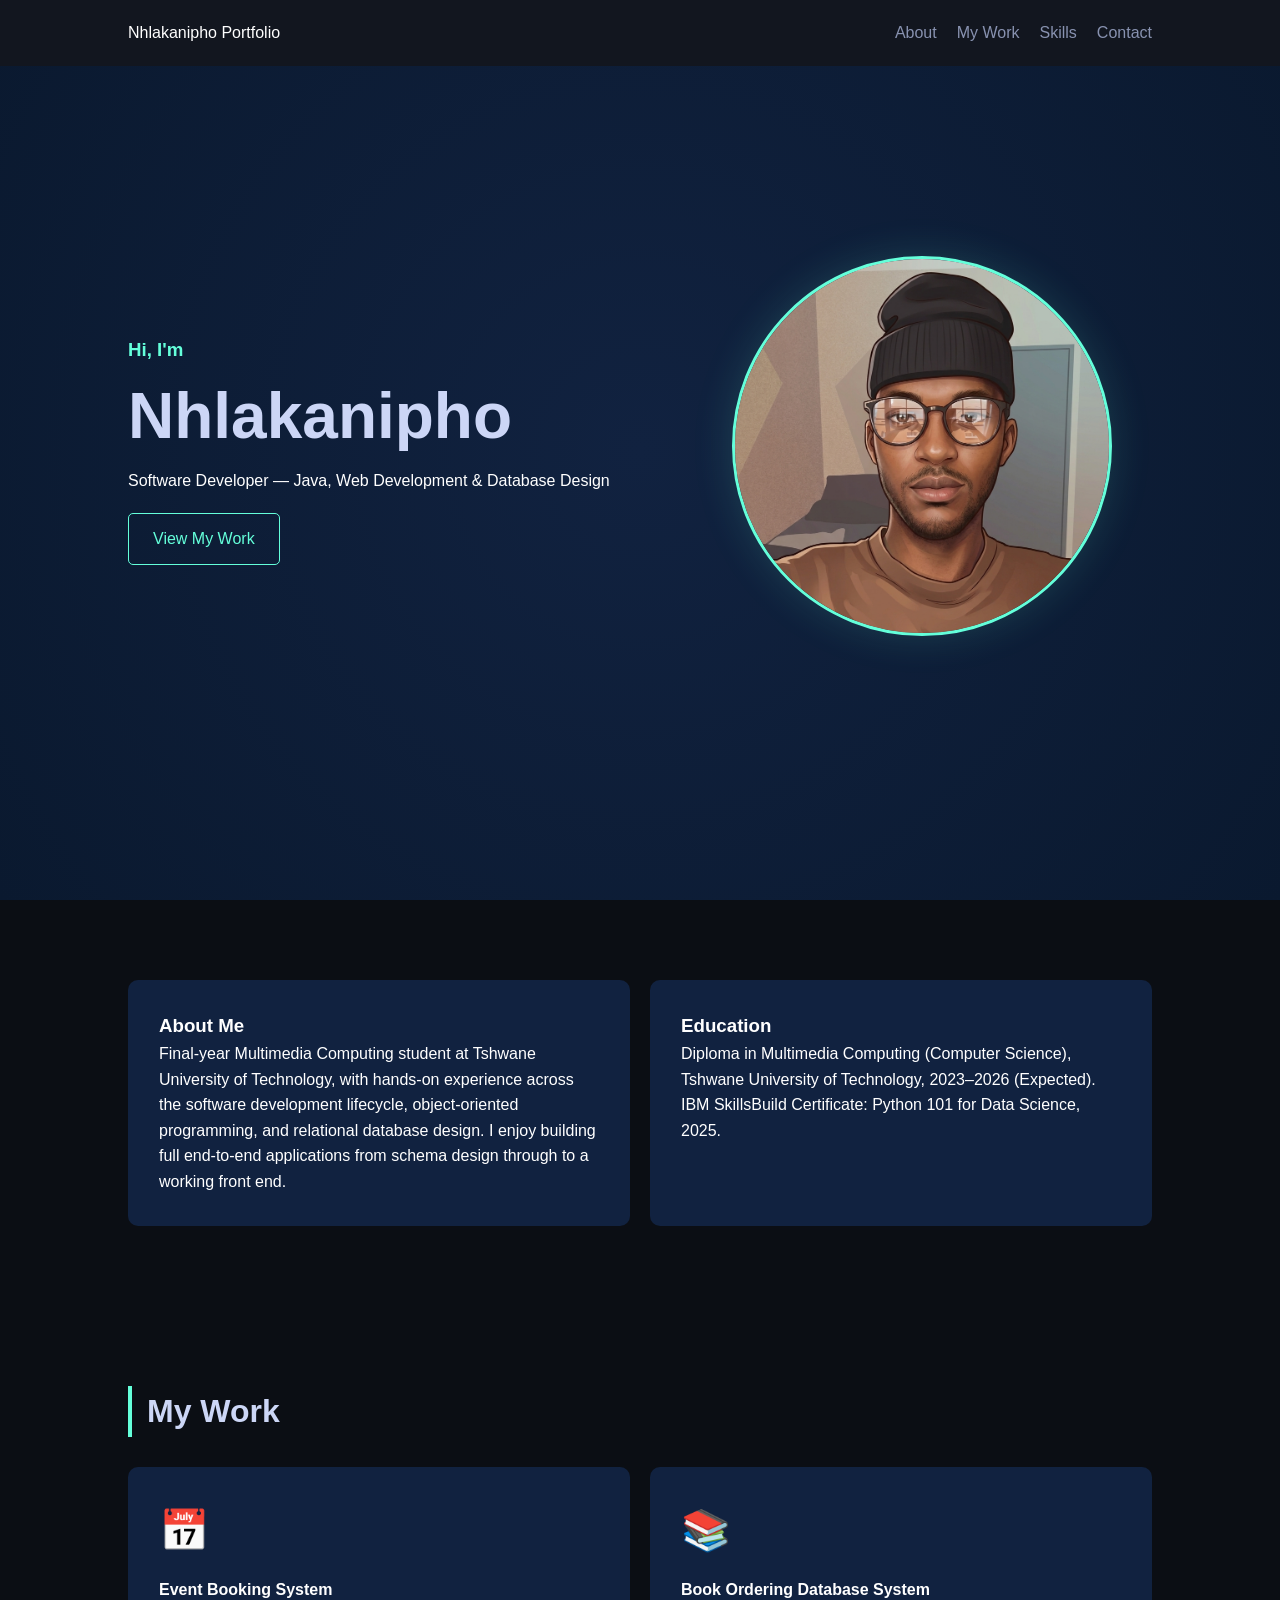
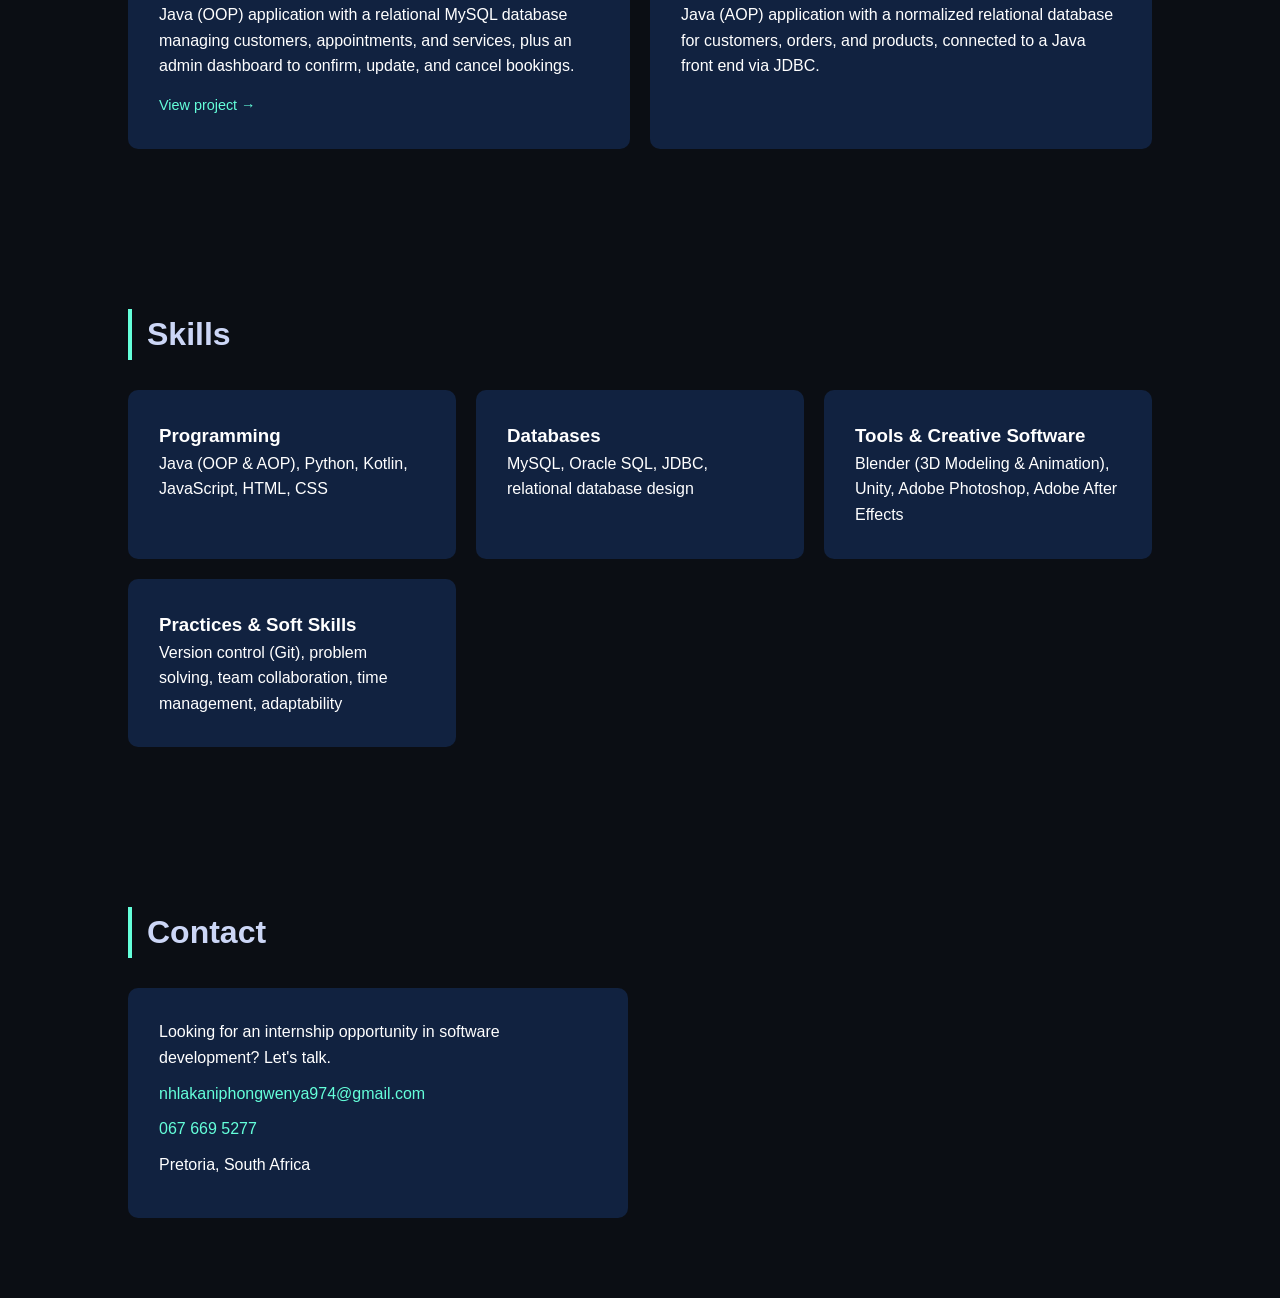
<file: index.html>
<!DOCTYPE html>
<html lang="en">
<head>
    <meta charset="UTF-8">
    <meta name="viewport" content="width=device-width, initial-scale=1.0">
    <title>Nhlakanipho | Full-Stack Developer</title>
    <link rel="stylesheet" href="style.css">
</head>
<body>
    <nav>
        <div class="logo">Nhlakanipho Portfolio</div>
        <ul>
            <li><a href="#about">About</a></li>
            <li><a href="#work">My Work</a></li>
            <li><a href="#skills">Skills</a></li>
            <li><a href="#contact">Contact</a></li>
        </ul>
    </nav>

    <header class="hero">
        <div class="hero-inner">
            <div class="hero-content">
                <h3>Hi, I'm</h3>
                <h1>Nhlakanipho</h1>
                <p>Software Developer &mdash; Java, Web Development & Database Design</p>
                <a href="#work" class="btn">View My Work</a>
            </div>
            <div class="hero-image">
                <img src="profile.png" alt="Nhlakanipho">
            </div>
        </div>
    </header>

    <section id="about" class="container">
        <div class="grid">
            <div class="card">
                <h3>About Me</h3>
                <p>Final-year Multimedia Computing student at Tshwane University of Technology, with hands-on experience across the software development lifecycle, object-oriented programming, and relational database design. I enjoy building full end-to-end applications from schema design through to a working front end.</p>
            </div>
            <div class="card">
                <h3>Education</h3>
                <p>Diploma in Multimedia Computing (Computer Science), Tshwane University of Technology, 2023&ndash;2026 (Expected). IBM SkillsBuild Certificate: Python 101 for Data Science, 2025.</p>
            </div>
        </div>
    </section>

    <section id="work" class="container">
        <h2 class="section-title">My Work</h2>
        <div class="projects-grid">
            <a href="event-booking.html" class="project-card">
                <div class="icon">📅</div>
                <h4>Event Booking System</h4>
                <p>Java (OOP) application with a relational MySQL database managing customers, appointments, and services, plus an admin dashboard to confirm, update, and cancel bookings.</p>
                <span class="view-more">View project &rarr;</span>
            </a>
            <div class="project-card">
                <div class="icon">📚</div>
                <h4>Book Ordering Database System</h4>
                <p>Java (AOP) application with a normalized relational database for customers, orders, and products, connected to a Java front end via JDBC.</p>
            </div>
        </div>
    </section>

    <section id="skills" class="container">
        <h2 class="section-title">Skills</h2>
        <div class="grid">
            <div class="card">
                <h3>Programming</h3>
                <p>Java (OOP & AOP), Python, Kotlin, JavaScript, HTML, CSS</p>
            </div>
            <div class="card">
                <h3>Databases</h3>
                <p>MySQL, Oracle SQL, JDBC, relational database design</p>
            </div>
            <div class="card">
                <h3>Tools & Creative Software</h3>
                <p>Blender (3D Modeling & Animation), Unity, Adobe Photoshop, Adobe After Effects</p>
            </div>
            <div class="card">
                <h3>Practices & Soft Skills</h3>
                <p>Version control (Git), problem solving, team collaboration, time management, adaptability</p>
            </div>
        </div>
    </section>

    <section id="contact" class="container">
        <h2 class="section-title">Contact</h2>
        <div class="card contact-card">
            <p>Looking for an internship opportunity in software development? Let's talk.</p>
            <p><a href="mailto:nhlakaniphongwenya974@gmail.com">nhlakaniphongwenya974@gmail.com</a></p>
            <p><a href="tel:+27676695277">067 669 5277</a></p>
            <p>Pretoria, South Africa</p>
        </div>
    </section>
</body>
</html>
</file>
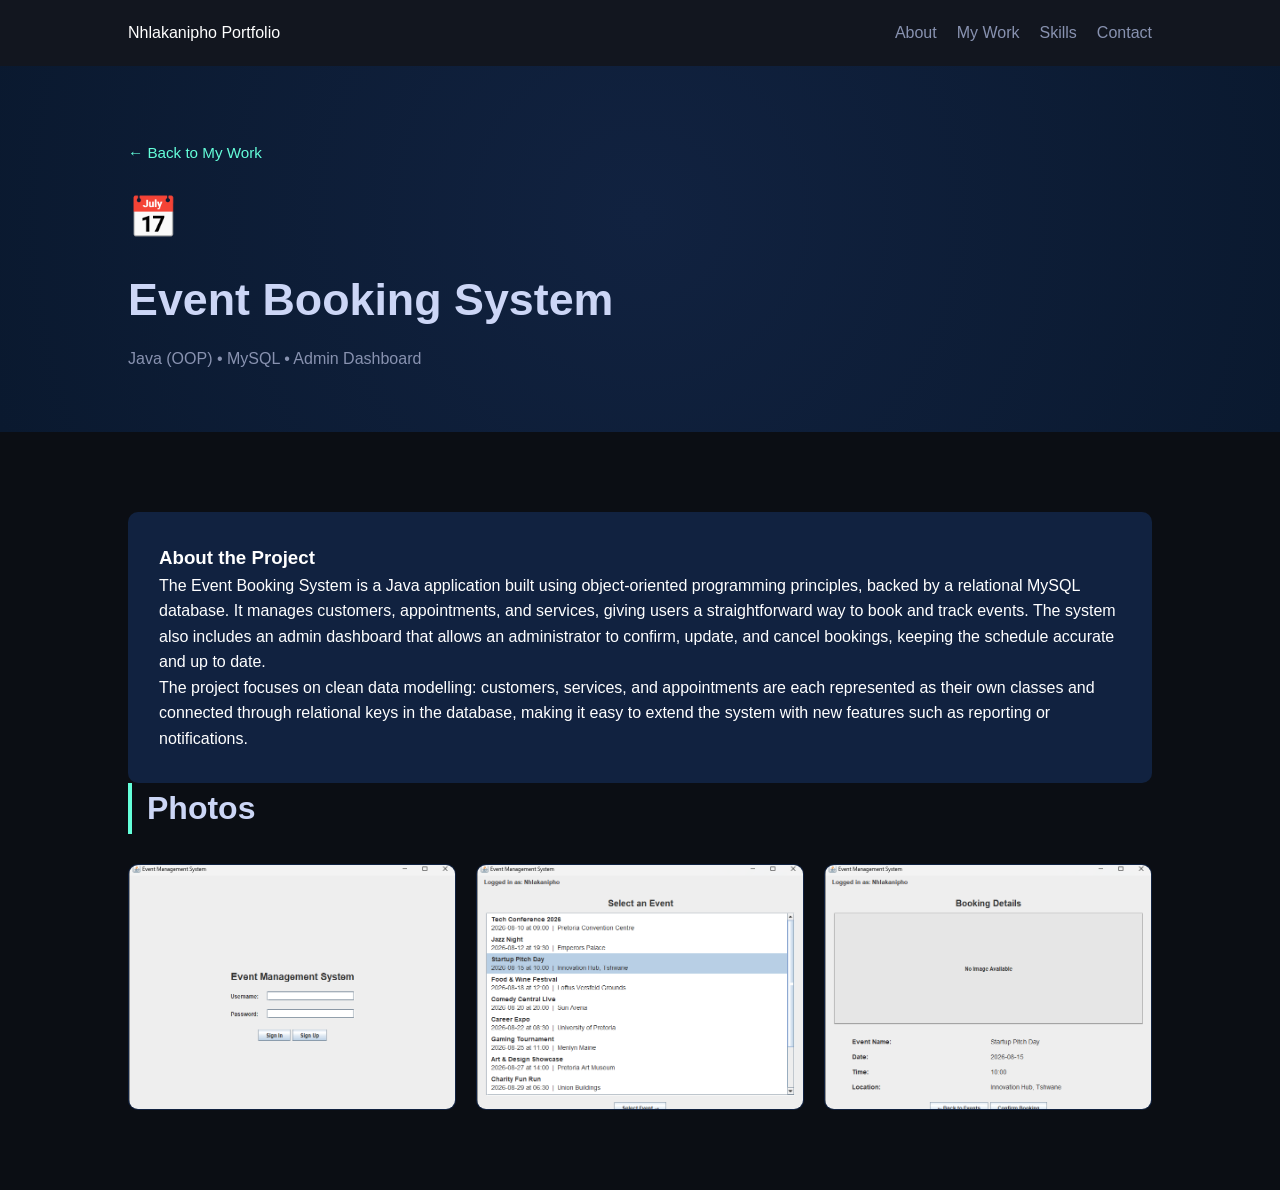
<file: event-booking.html>
<!DOCTYPE html>
<html lang="en">
<head>
    <meta charset="UTF-8">
    <meta name="viewport" content="width=device-width, initial-scale=1.0">
    <title>Event Booking System | Nhlakanipho</title>
    <link rel="stylesheet" href="style.css">
</head>
<body>
    <nav>
        <div class="logo">Nhlakanipho Portfolio</div>
        <ul>
            <li><a href="index.html#about">About</a></li>
            <li><a href="index.html#work">My Work</a></li>
            <li><a href="index.html#skills">Skills</a></li>
            <li><a href="index.html#contact">Contact</a></li>
        </ul>
    </nav>

    <header class="project-hero">
        <div class="container">
            <a href="index.html#work" class="back-link">&larr; Back to My Work</a>
            <div class="icon">📅</div>
            <h1>Event Booking System</h1>
            <p class="project-subtitle">Java (OOP) &bull; MySQL &bull; Admin Dashboard</p>
        </div>
    </header>

    <section class="container">
        <div class="card">
            <h3>About the Project</h3>
            <p>
                The Event Booking System is a Java application built using object-oriented programming
                principles, backed by a relational MySQL database. It manages customers, appointments,
                and services, giving users a straightforward way to book and track events. The system
                also includes an admin dashboard that allows an administrator to confirm, update, and
                cancel bookings, keeping the schedule accurate and up to date.
            </p>
            <p>
                The project focuses on clean data modelling: customers, services, and appointments are
                each represented as their own classes and connected through relational keys in the
                database, making it easy to extend the system with new features such as reporting or
                notifications.
            </p>
        </div>

        <h2 class="section-title">Photos</h2>
        <div class="gallery-grid">
            <div class="gallery-item">
                <img src="Event Management System 21-Jul-26 12_24_08 AM.png" alt="Event Booking System screenshot 1">
            </div>
            <div class="gallery-item">
                <img src="Event Management System 21-Jul-26 12_25_05 AM.png" alt="Event Booking System screenshot 2">
            </div>
            <div class="gallery-item">
                <img src="Event Management System 21-Jul-26 12_25_13 AM.png" alt="Event Booking System screenshot 3">
            </div>
        </div>
    </section>
</body>
</html>
</file>
<file: style.css>
* { 
    margin: 0; 
    padding: 0; 
    box-sizing: border-box; 
    font-family: 'Segoe UI', sans-serif; 
}
body 
{ 
    background-color: #0b0e14; 
    color: white; 
    line-height: 1.6; 
    scroll-behavior: smooth; 
}

nav 
{ 
    display: flex; 
    justify-content: space-between; 
    padding: 20px 10%; 
    background: #12161f; 
    position: fixed; 
    width: 100%; top: 0; 
    z-index: 1000; 
}

nav ul { 
    display: flex; 
    list-style: none; 
}

nav ul li { 
    margin-left: 20px; 
}

nav a { color: #8892b0; 
    text-decoration: none; 
    transition: 0.3s; 
}

nav a:hover 
{ 
    color: #64ffda; 
}

.hero 
{ 
    height: 100vh; 
    display: flex; 
    align-items: center; 
    padding: 0 10%; 
    background: radial-gradient(circle at center, #112240 0%, #0a192f 100%); 
}

.hero h1 
{ 
    font-size: 4rem; 
    color: #ccd6f6; 
}

.hero h3 
{ 
    color: #64ffda; 
}

.hero-inner
{
    display: flex;
    align-items: center;
    justify-content: space-between;
    gap: 30px;
    width: 100%;
}

.hero-image
{
    margin-right: 40px;
}

.hero-image img
{
    width: 380px;
    height: 380px;
    object-fit: cover;
    border-radius: 50%;
    border: 3px solid #64ffda;
    box-shadow: 0 0 40px rgba(100, 255, 218, 0.15);
}

@media (max-width: 768px)
{
    .hero-inner
    {
        flex-direction: column-reverse;
        text-align: center;
        gap: 30px;
    }

    .hero-image
    {
        margin-right: 0;
    }

    .hero-image img
    {
        width: 220px;
        height: 220px;
    }
}

.container 
{ 
    padding: 80px 10%; 
}

.grid, .projects-grid 
{ 
    display: grid; 
    grid-template-columns: repeat(auto-fit, minmax(300px, 1fr)); 
    gap: 20px; 
}

.card, .project-card 
{ 
    background: #112240;
    padding: 30px; 
    border-radius: 10px; 
    border: 1px solid transparent; 
    transition: 0.3s; 
}

.project-card 
{ 
    display: block;
    color: inherit;
    text-decoration: none;
    cursor: pointer;
}

.project-card:hover 
{ 
    border-color: #64ffda; 
    transform: translateY(-5px); 
}

.project-card .view-more
{
    display: inline-block;
    margin-top: 15px;
    color: #64ffda;
    font-size: 0.9rem;
}

.icon 
{ 
    font-size: 2.5rem; 
    margin-bottom: 15px; 
}

.section-title
{
    font-size: 2rem;
    color: #ccd6f6;
    margin-bottom: 30px;
    border-left: 4px solid #64ffda;
    padding-left: 15px;
}

.contact-card
{
    max-width: 500px;
}

.contact-card p
{
    margin-bottom: 10px;
}

.contact-card a
{
    color: #64ffda;
    text-decoration: none;
}

.contact-card a:hover
{
    text-decoration: underline;
}

.btn 
{ 
    display: inline-block; 
    padding: 12px 24px; 
    border: 1px solid #64ffda; 
    color: #64ffda; 
    text-decoration: none; 
    border-radius: 5px; 
    margin-top: 20px; 
}

.btn:hover 
{ 
    background: rgba(100, 255, 218, 0.1); 
}

/* Project Detail Page */
.project-hero
{
    padding: 140px 10% 60px;
    background: radial-gradient(circle at center, #112240 0%, #0a192f 100%);
}

.project-hero .container
{
    padding: 0;
}

.back-link
{
    display: inline-block;
    color: #64ffda;
    text-decoration: none;
    margin-bottom: 20px;
    font-size: 0.95rem;
}

.back-link:hover
{
    text-decoration: underline;
}

.project-hero h1
{
    font-size: 2.8rem;
    color: #ccd6f6;
}

.project-subtitle
{
    color: #8892b0;
    margin-top: 10px;
}

.gallery-grid
{
    display: grid;
    grid-template-columns: repeat(auto-fit, minmax(260px, 1fr));
    gap: 20px;
    margin-top: 20px;
}

.gallery-item
{
    background: #112240;
    border: 1px solid transparent;
    border-radius: 10px;
    overflow: hidden;
    aspect-ratio: 4 / 3;
    display: flex;
    align-items: center;
    justify-content: center;
    transition: 0.3s;
}

.gallery-item:hover
{
    border-color: #64ffda;
}

.gallery-item img
{
    width: 100%;
    height: 100%;
    object-fit: cover;
    display: block;
}
</file>
